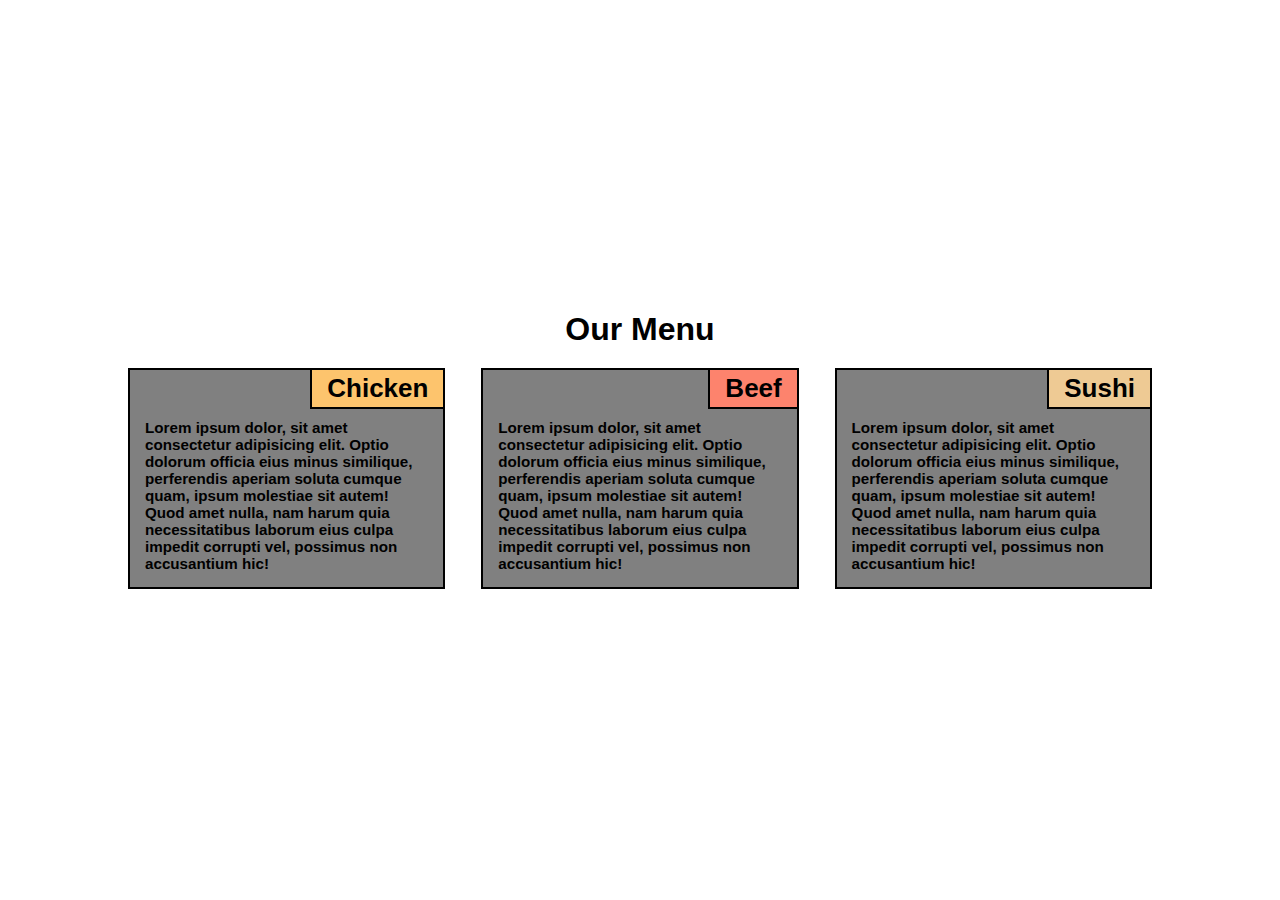
<file: module2-solution/index.html>
<!DOCTYPE html>
<html lang="en">
<head>
    <meta charset="UTF-8">
    <meta http-equiv="X-UA-Compatible" content="IE=edge">
    <meta name="viewport" content="width=device-width, initial-scale=1.0">
    <title>Assignment-1</title>
    <link rel="stylesheet" href="./styles.css">
</head>
<body>

    
    <div class="main">
        <!-- title -->

        <h1 class="title">Our Menu</h1>



        <!-- Menus -->
        <div class="container">
            <div class="box box1">
                <h1>Chicken</h1>
                <p>Lorem ipsum dolor, sit amet consectetur adipisicing elit. Optio dolorum officia eius minus similique, perferendis aperiam soluta cumque quam, ipsum molestiae sit autem! Quod amet nulla, nam harum quia necessitatibus laborum eius culpa impedit corrupti vel, possimus non accusantium hic!</p>
            </div>
            <div class="box box2">
                <h1>Beef</h1>
                <p>Lorem ipsum dolor, sit amet consectetur adipisicing elit. Optio dolorum officia eius minus similique, perferendis aperiam soluta cumque quam, ipsum molestiae sit autem! Quod amet nulla, nam harum quia necessitatibus laborum eius culpa impedit corrupti vel, possimus non accusantium hic!</p>
            </div>
            <div class="box box3">
                <h1>Sushi</h1>
                <p>Lorem ipsum dolor, sit amet consectetur adipisicing elit. Optio dolorum officia eius minus similique, perferendis aperiam soluta cumque quam, ipsum molestiae sit autem! Quod amet nulla, nam harum quia necessitatibus laborum eius culpa impedit corrupti vel, possimus non accusantium hic!</p>
            </div>
        </div>
    </div>
</body>
</html>
</file>
<file: module2-solution/styles.css>
* {
    box-sizing: border-box;
    font-family: sans-serif;
    margin: 0;
    padding: 0;
}

.title {
    text-align: center;
    margin-bottom: 20px;
}


.main {
    width: 80%;
    position: absolute;
    top: 50%;
    left: 50%;
    transform: translate(-50%,-50%);
}

.container {
    display: flex;
    justify-content: space-between;
    
    flex-direction: row;
}

.box {
    width: 31%;
    padding: 0 15px 15px 15px;
    margin: 0;
    height: fit-content;
    border: solid 2px;
}

.box {
    background-color: grey;
    
}

.box h1 {
    
    color: white;
    float: right;
    margin: 0;
    margin-bottom: 10px;
    padding: 3px 15px;
    font-size: 26px;
    color: black;
    border: solid 2px;
    border-right: none;
    border-top: none;
    margin-right: -15px;
}

.box1 h1 {
    background-color: rgb(253, 196, 109);
}

.box2 h1 {
    background-color: rgb(253, 131, 109);
}

.box3 h1 {
    background-color: rgb(238, 202, 148);
}

.container div p {
    clear: right;
    font-size: 95%;
    margin: 0;
    /* outline: black solid; */
    font-weight: bold;
}


/* Tablet View */
@media (min-width: 768px) and (max-width: 991px) {

    .container {
        flex-wrap: wrap;
    }


    .box1, .box2 {
        width: 48%;
    }
    
    .box3 {
        width: 100%;
        margin-top: 4%;
    }

}

@media (max-width: 767px) {

    .container {
        flex-direction: column;
        
    }

    .box {
        width: 100%;
        margin-bottom: 4%;
    }
}
</file>
